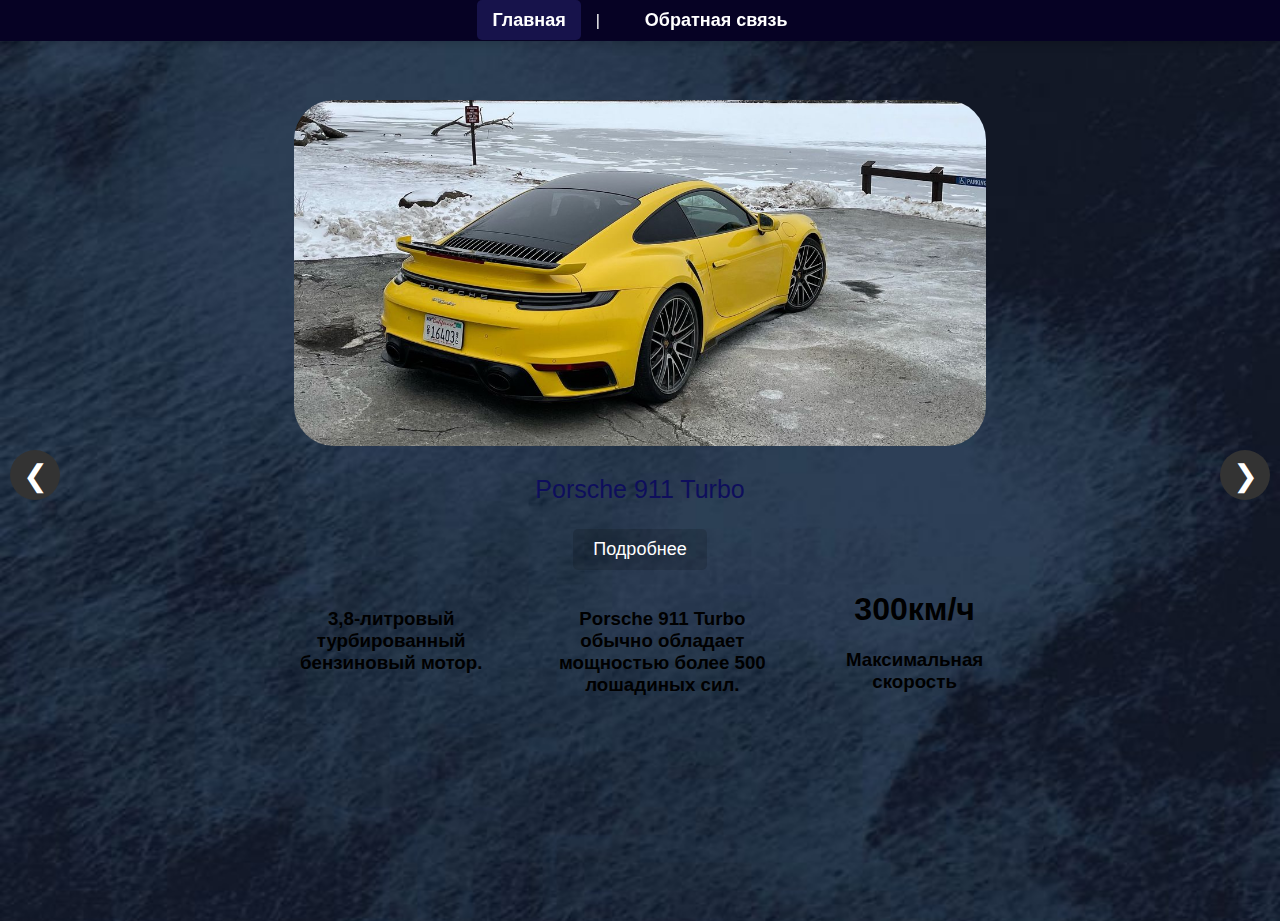
<file: index1.html>
<!DOCTYPE html>
<html lang="ru">
<head>
    <meta charset="UTF-8">
    <meta name="viewport" content="width=device-width, initial-scale=1.0">
    <title>Porsche Legends</title>
    <link rel="stylesheet" href="style-comp.css">
    <link rel="icon" href="icon.jpg" >
</head>
<body>

        <nav>
            <ul>
                <li><a href="index.html" class="active">Главная</a></li>
                <li><a href="index6.html">Обратная связь</a></li>
            </ul>
        </nav>


<div id="slider">
    <div class="slide-wrapper">
        <div class="slide">
            <img src="image1.jpg" alt="Porsche 911">
            <div class="text-over-image">
                <p style="font-size: 25px; color: rgb(14, 14, 92);">Porsche 911 Turbo</p>
            </div>
            <div class="button-under-image">
                <a href="index2.html">Подробнее</a>
            </div>
            <div class="text-container">
                <h3>3,8-литровый турбированный бензиновый мотор.</h3>
            </div>
            <div class="text">
                <h3>Porsche 911 Turbo обычно обладает мощностью более 500 лошадиных сил.</h3>
            </div class="text2">
            <h1>300км/ч</h1>
            <h3>Максимальная скорость</h3>
        </div>

        <div class="slide">
            <img src="image2.jpg" alt="Porsche 911">
            <div class="text-over-image">
                <p style="font-size: 25px;">Porsche 356</p>
            </div>
            <div class="button-under-image">
                <a href="index3.html">Подробнее</a>
            </div>
            <div class="text-container">
                <h3>Часто использовались четырехцилиндровые бензиновые моторы.</h3>
            </div>
            <div class="text">
                <h3>Мощность двигателя варьировалась от приемлемых для своего времени 40 л.с</h3>
            </div class="text2">
            <h1>200 км/ч</h1>
            <h3>Максимальная скорость </h3>
        </div>

        <div class="slide">
            <img src="image3.jpg" alt="Porsche 911" height="410">
            <div class="text-over-image">
                <p style="font-size: 25px;">Porsche 917</p>
            </div>
            <div class="button-under-image">
                <a href="index4.html">Подробнее</a>
            </div>
            <div class="text-container">
                <h3>4,5-литровый двигатель Flat-12.</h3>
            </div>
            <div class="text">
                <h3>Мощность 600 л.с</h3>
            </div class="text2">
            <h1>395 км/ч</h1>
            <h3>Максимальная скорость</h3>
        </div>
        <div class="slide">
            <img src="image4.jpg" alt="Porsche 911" style="width: 730px; 
            height: 410px;">
            <div class="text-over-image">
                <p style="font-size: 25px;">Porsche Carrera GT </p>
            </div>
            <div class="button-under-image">
                <a href="index5.html">Подробнее</a>
            </div>
            <div class="text-container">
                <h3>5,7-литровый V10.</h3>
            </div>
            <div class="text">
                <h3>Максимальная мощность Carrera GT составляет примерно 612 лошадиных сил (605 л.с. или 450 кВт).</h3>
            </div class="text2">
            <h1>Превышает 330 км/ч.</h1>
            <h3>Максимальная скорость</h3>
        </div>
        </div>
    </div>
</div>

<button id="prev" onclick="prevSlide()">&#10094;</button>
<button id="next" onclick="nextSlide()">&#10095;</button>

<script src="script.js"></script>
</body>
</html>
</file>
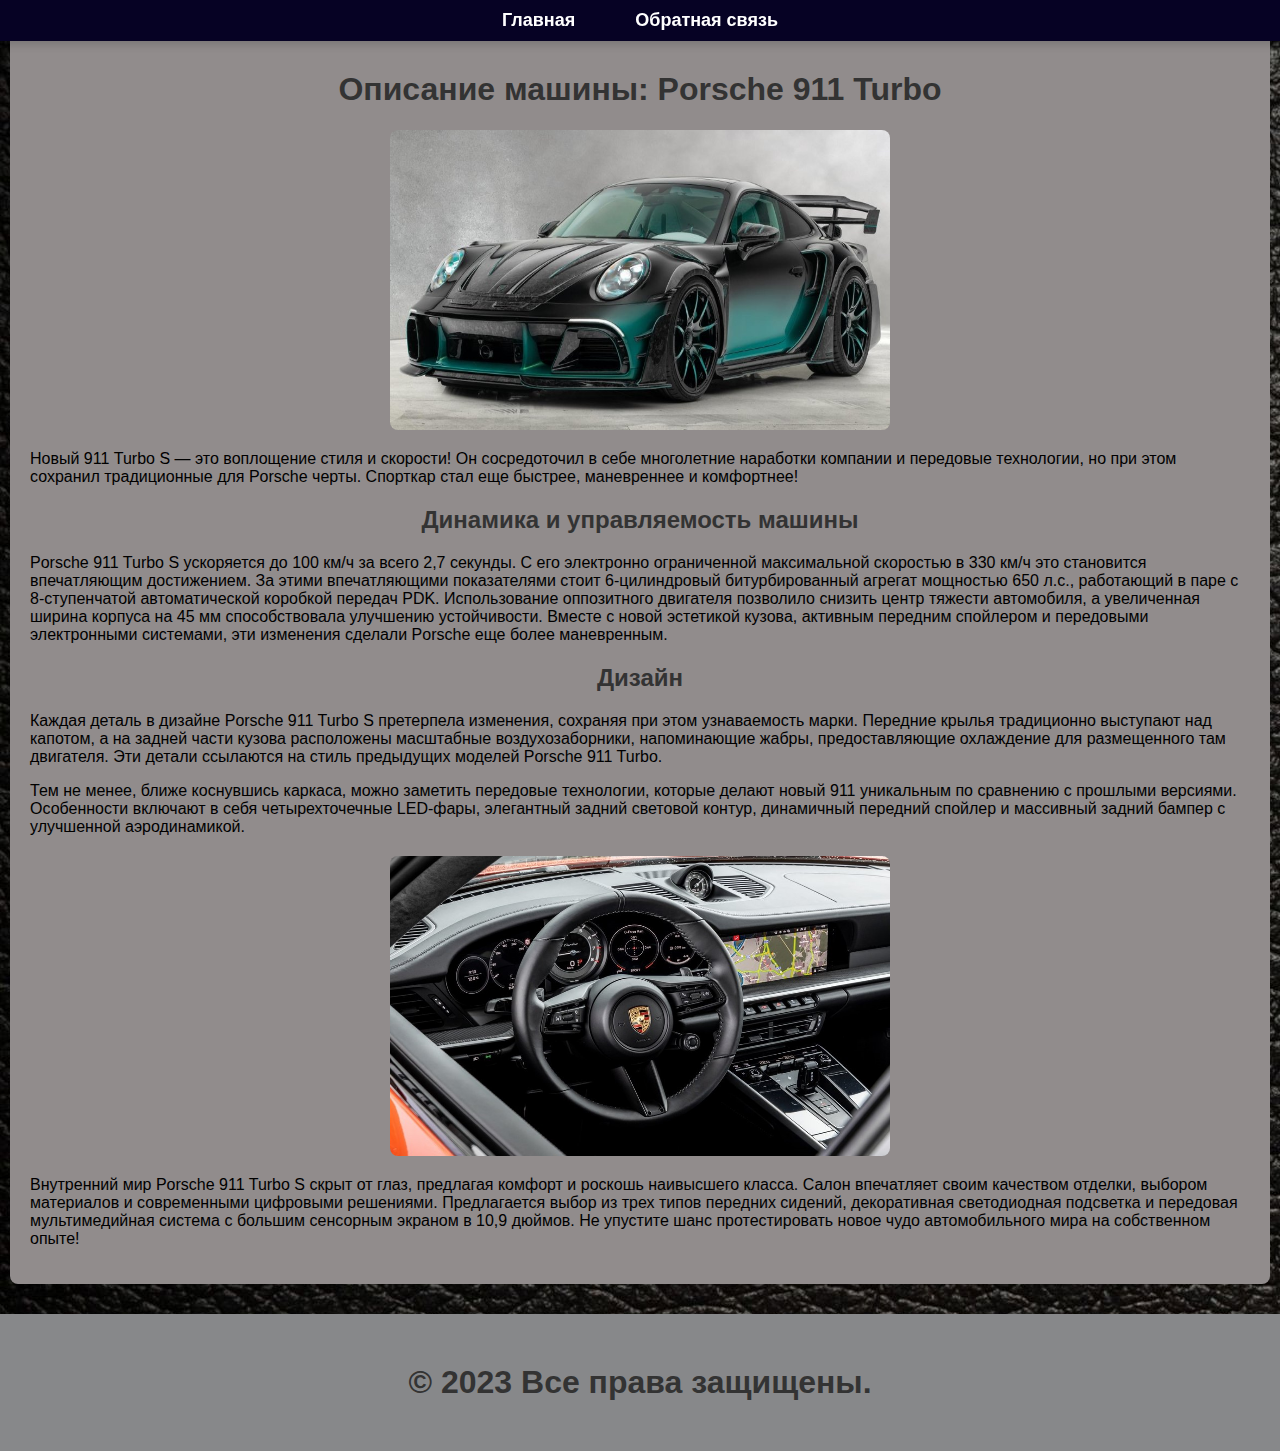
<file: index2.html>
<!DOCTYPE html>
<html lang="ru">

<head>
    <meta charset="UTF-8">
    <meta name="viewport" content="width=device-width, initial-scale=1.0">
    <link rel="icon" href="icon.jpg" >
    <title>Описание машины</title>
    <style>

        body {
            font-family: 'Segoe UI', Tahoma, Geneva, Verdana, sans-serif;
            background-image: url(background.jpg);
            margin: 0;
            padding: 0;
        }

        .container {
            max-width: 1220px;
            margin: 30px auto;
            background-color: #918c8c;
            padding: 20px;
            border-radius: 8px;
            box-shadow: 0 0 10px rgba(0, 0, 0, 0.1);
        }

        h1, h2 {
            text-align: center;
            color: #333;
        }

        p, ul {
            color: #000000;
        }

        ul {
            list-style-type: none;
            padding-left: 20px;
        }

        li {
            margin-bottom: 10px;
        }

        .car-image {
            display: block;
            margin: 20px auto;
            max-width: 100%;
            border-radius: 8px;
        }

        nav {
            display: flex;
            justify-content: center;
            background-color: #060224;
            padding: 10px 0;
            position: fixed;
            width: 100%;
            top: 0;
            z-index: 1000;
            box-shadow: 0px 2px 10px rgba(0, 0, 0, 0.2);
            animation: slideIn 0.5s ease-out;
        }

        nav ul {
            list-style: none;
            padding: 0;
            margin: 0;
            display: flex;
        }

        nav li {
            margin: 0 15px;
        }

        nav a {
            text-decoration: none;
            color: #fff;
            font-size: 18px;
            font-weight: bold;
            padding: 10px 15px;
            border-radius: 5px;
            transition: background-color 0.3s ease-in-out;
        }

        nav a:hover {
            background-color: #170b7e;
        }

        .footer {
            background-color: #87888a; /* темно-синий цвет */
            color: #ecf0f1; /* белый текст */
            padding: 50px 0;
            text-align: center;
            font-size: 16px;
            position: relative;
            bottom: 0;
            width: 100%;
        }

        .footer h1 {
            margin: 0;
        }

    </style>
</head>

    <body>
        <nav>
            <ul>
                <li><a href="index1.html" class="active">Главная</a></li>
                <li><a href="index6.html">Обратная связь</a></li>
            </ul>
        </nav>

    <div class="container">
        <h1>Описание машины: Porsche 911 Turbo</h1>

        <img src="porshe.jpg" alt="car-image" class="car-image" width="500" height="300">

        <p>Новый 911 Turbo S — это воплощение стиля и скорости! Он сосредоточил в себе многолетние наработки компании и передовые технологии, но при этом сохранил традиционные для Porsche черты. Спорткар стал еще быстрее, маневреннее и комфортнее!</p>
        
        <h2>Динамика и управляемость машины</h2>
        Porsche 911 Turbo S ускоряется до 100 км/ч за всего 2,7 секунды. С его электронно ограниченной максимальной скоростью в 330 км/ч это становится впечатляющим достижением. За этими впечатляющими показателями стоит 6-цилиндровый битурбированный агрегат мощностью 650 л.с., работающий в паре с 8-ступенчатой автоматической коробкой передач PDK.

        Использование оппозитного двигателя позволило снизить центр тяжести автомобиля, а увеличенная ширина корпуса на 45 мм способствовала улучшению устойчивости. Вместе с новой эстетикой кузова, активным передним спойлером и передовыми электронными системами, эти изменения сделали Porsche еще более маневренным.
        
        <h2>Дизайн</h2>
        
        <p>Каждая деталь в дизайне Porsche 911 Turbo S претерпела изменения, сохраняя при этом узнаваемость марки. Передние крылья традиционно выступают над капотом, а на задней части кузова расположены масштабные воздухозаборники, напоминающие жабры, предоставляющие охлаждение для размещенного там двигателя. Эти детали ссылаются на стиль предыдущих моделей Porsche 911 Turbo.</p>

        <p>Тем не менее, ближе коснувшись каркаса, можно заметить передовые технологии, которые делают новый 911 уникальным по сравнению с прошлыми версиями. Особенности включают в себя четырехточечные LED-фары, элегантный задний световой контур, динамичный передний спойлер и массивный задний бампер с улучшенной аэродинамикой.</p>
        <img src="porshe2.jpg" alt="car-image" class="car-image" width="500" height="300">

        <p>Внутренний мир Porsche 911 Turbo S скрыт от глаз, предлагая комфорт и роскошь наивысшего класса. Салон впечатляет своим качеством отделки, выбором материалов и современными цифровыми решениями. Предлагается выбор из трех типов передних сидений, декоративная светодиодная подсветка и передовая мультимедийная система с большим сенсорным экраном в 10,9 дюймов. Не упустите шанс протестировать новое чудо автомобильного мира на собственном опыте!</p>
        
        </div>
        <div class="footer">
            <h1>&copy; 2023  Все права защищены. </h1>
            
        </div>
        </body>

        </html>
</file>
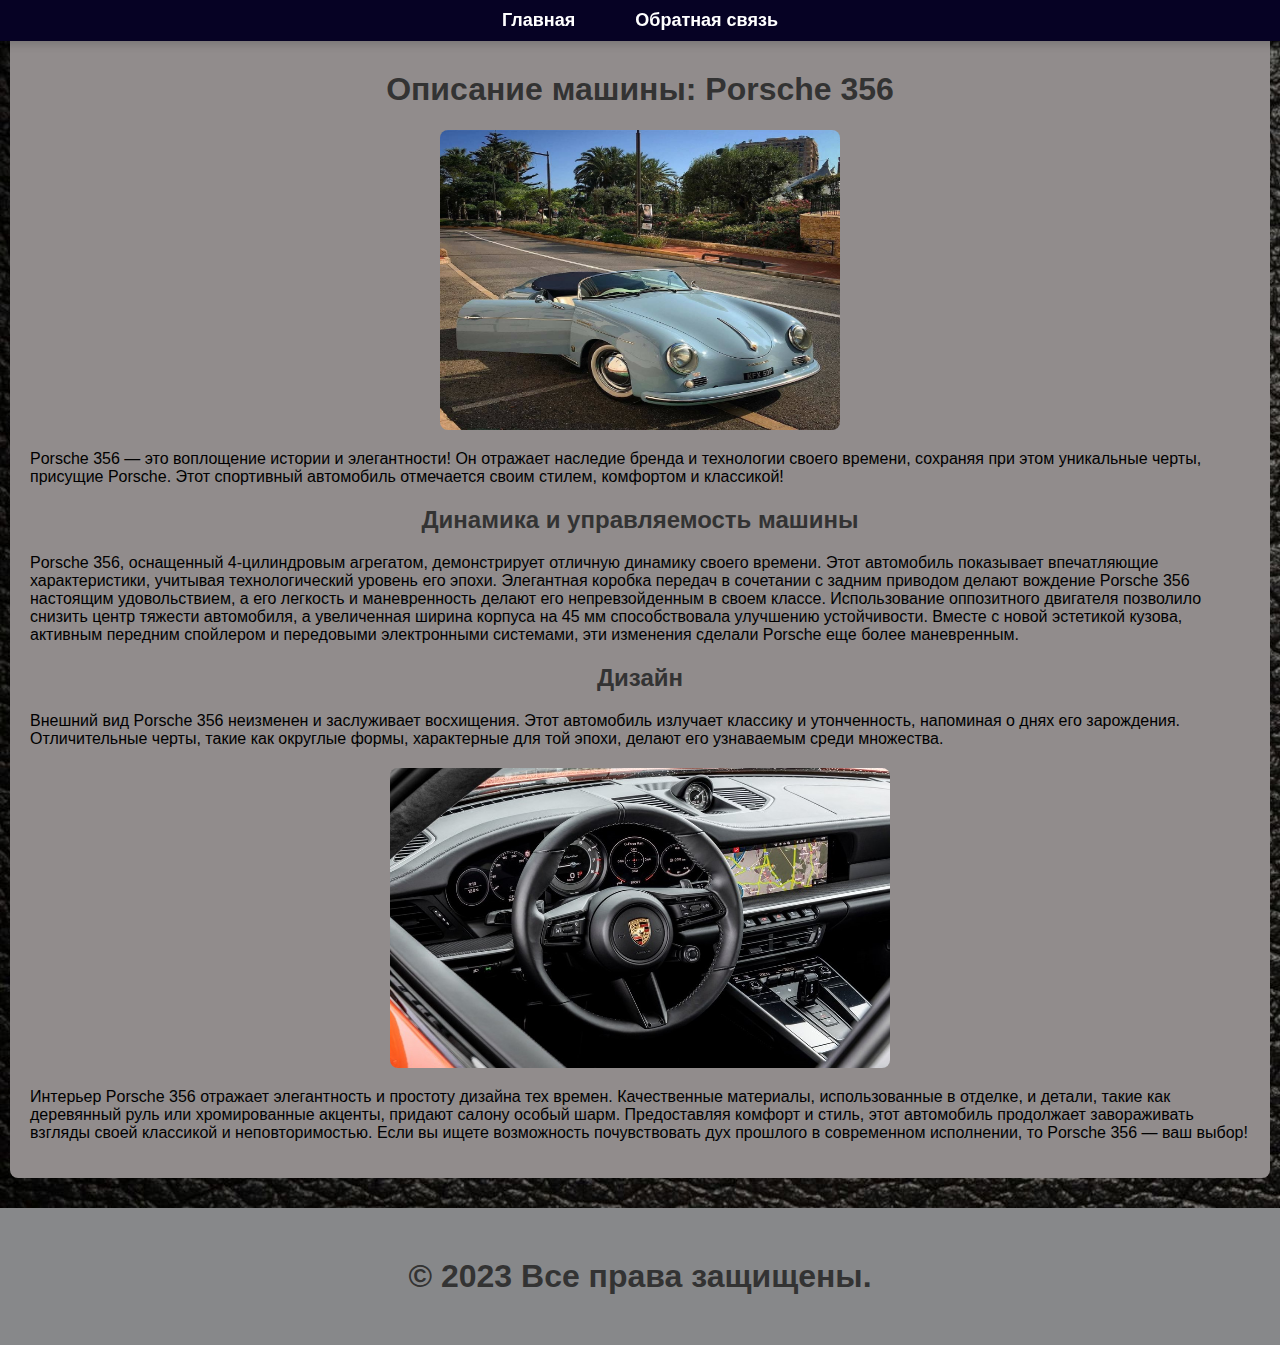
<file: index3.html>
<!DOCTYPE html>
<html lang="ru">

<head>
    <meta charset="UTF-8">
    <meta name="viewport" content="width=device-width, initial-scale=1.0">
    <link rel="icon" href="icon.jpg" >
    <title>Описание машины</title>
    <style>
        body {
            font-family: 'Segoe UI', Tahoma, Geneva, Verdana, sans-serif;
            background-image: url(background.jpg);
            margin: 0;
            padding: 0;
        }

        .container {
            max-width: 1220px;
            margin: 30px auto;
            background-color: #918c8c;
            padding: 20px;
            border-radius: 8px;
            box-shadow: 0 0 10px rgba(0, 0, 0, 0.1);
        }

        h1, h2 {
            text-align: center;
            color: #333;
        }

        p, ul {
            color: #000000;
        }

        ul {
            list-style-type: none;
            padding-left: 20px;
        }

        li {
            margin-bottom: 10px;
        }

        .car-image {
            display: block;
            margin: 20px auto;
            max-width: 100%;
            border-radius: 8px;
        }

        nav {
            display: flex;
            justify-content: center;
            background-color: #060224;
            padding: 10px 0;
            position: fixed;
            width: 100%;
            top: 0;
            z-index: 1000;
            box-shadow: 0px 2px 10px rgba(0, 0, 0, 0.2);
            animation: slideIn 0.5s ease-out;
        }

        nav ul {
            list-style: none;
            padding: 0;
            margin: 0;
            display: flex;
        }

        nav li {
            margin: 0 15px;
        }

        nav a {
            text-decoration: none;
            color: #fff;
            font-size: 18px;
            font-weight: bold;
            padding: 10px 15px;
            border-radius: 5px;
            transition: background-color 0.3s ease-in-out;
        }

        nav a:hover {
            background-color: #170b7e;
        }

        .footer {
            background-color: #87888a; /* темно-синий цвет */
            color: #ecf0f1; /* белый текст */
            padding: 50px 0;
            text-align: center;
            font-size: 16px;
            position: relative;
            bottom: 0;
            width: 100%;
        }

        .footer h1 {
            margin: 0;
        }
    </style>
</head>

    <body>
        <nav>
            <ul>
                <li><a href="index1.html" class="active">Главная</a></li>
                <li><a href="index6.html">Обратная связь</a></li>
            </ul>
        </nav>

    <div class="container">

        <h1>Описание машины: Porsche 356</h1>

        <img src="Porsche 356.jpg"  class="car-image" width="400" height="300">

    <p>Porsche 356 — это воплощение истории и элегантности! Он отражает наследие бренда и технологии своего времени, сохраняя при этом уникальные черты, присущие Porsche. Этот спортивный автомобиль отмечается своим стилем, комфортом и классикой!</p>

    <h2>Динамика и управляемость машины</h2>

    Porsche 356, оснащенный 4-цилиндровым агрегатом, демонстрирует отличную динамику своего времени. Этот автомобиль показывает впечатляющие характеристики, учитывая технологический уровень его эпохи. Элегантная коробка передач в сочетании с задним приводом делают вождение Porsche 356 настоящим удовольствием, а его легкость и маневренность делают его непревзойденным в своем классе.
    Использование оппозитного двигателя позволило снизить центр тяжести автомобиля, а увеличенная ширина корпуса на 45 мм способствовала улучшению устойчивости. Вместе с новой эстетикой кузова, активным передним спойлером и передовыми электронными системами, эти изменения сделали Porsche еще более маневренным.

    <h2>Дизайн</h2>

    <p>Внешний вид Porsche 356 неизменен и заслуживает восхищения. Этот автомобиль излучает классику и утонченность, напоминая о днях его зарождения. Отличительные черты, такие как округлые формы, характерные для той эпохи, делают его узнаваемым среди множества.</p>


    <img src="porshe2.jpg" alt="car-image" class="car-image" width="500" height="300">

    <p>Интерьер Porsche 356 отражает элегантность и простоту дизайна тех времен. Качественные материалы, использованные в отделке, и детали, такие как деревянный руль или хромированные акценты, придают салону особый шарм. Предоставляя комфорт и стиль, этот автомобиль продолжает завораживать взгляды своей классикой и неповторимостью. Если вы ищете возможность почувствовать дух прошлого в современном исполнении, то Porsche 356 — ваш выбор!</p>
    </div>
    <div class="footer">
        <h1>&copy; 2023  Все права защищены. </h1>
        
    </div>
    </body>

    </html>
</file>
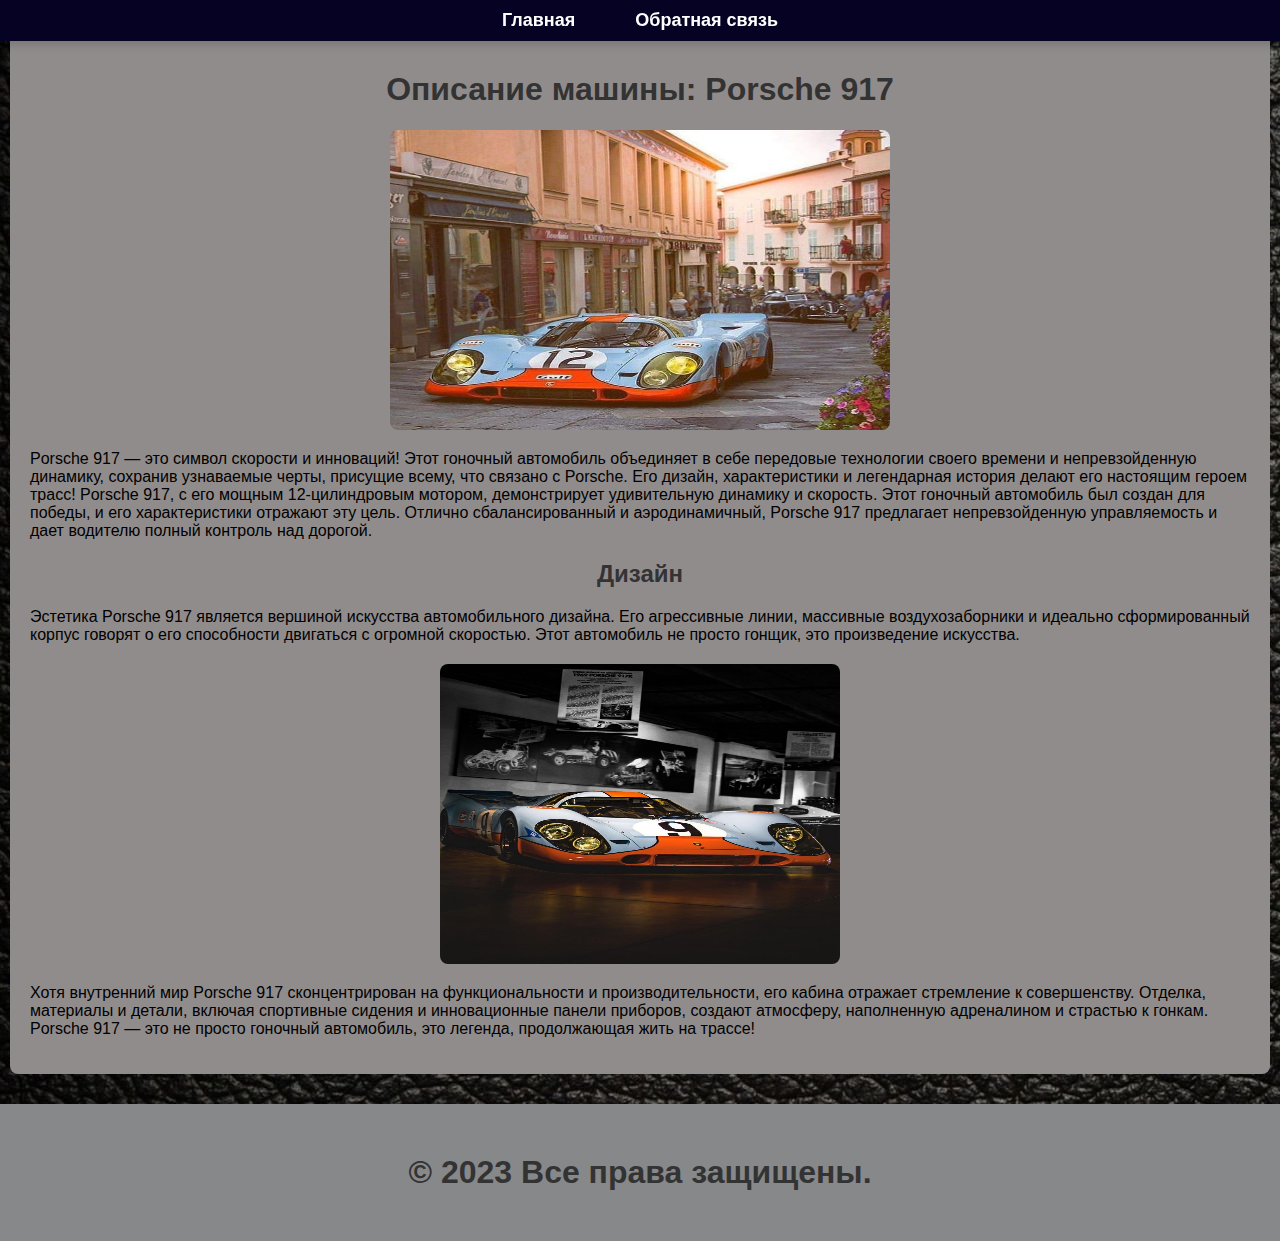
<file: index4.html>
<!DOCTYPE html>
<html lang="ru">

<head>
    <meta charset="UTF-8">
    <meta name="viewport" content="width=device-width, initial-scale=1.0">
    <link rel="icon" href="icon.jpg" >
    <title>Описание машины</title>
    <style>
        body {
            font-family: 'Segoe UI', Tahoma, Geneva, Verdana, sans-serif;
            background-image: url(background.jpg);
            margin: 0;
            padding: 0;
        }

        .container {
            max-width: 1220px;
            margin: 30px auto;
            background-color: #918c8c;
            padding: 20px;
            border-radius: 8px;
            box-shadow: 0 0 10px rgba(0, 0, 0, 0.1);
        }

        h1, h2 {
            text-align: center;
            color: #333;
        }

        p, ul {
            color: #000000;
        }

        ul {
            list-style-type: none;
            padding-left: 20px;
        }

        li {
            margin-bottom: 10px;
        }

        .car-image {
            display: block;
            margin: 20px auto;
            max-width: 100%;
            border-radius: 8px;
        }

        nav {
            display: flex;
            justify-content: center;
            background-color: #060224;
            padding: 10px 0;
            position: fixed;
            width: 100%;
            top: 0;
            z-index: 1000;
            box-shadow: 0px 2px 10px rgba(0, 0, 0, 0.2);
            animation: slideIn 0.5s ease-out;
        }

        nav ul {
            list-style: none;
            padding: 0;
            margin: 0;
            display: flex;
        }

        nav li {
            margin: 0 15px;
        }

        nav a {
            text-decoration: none;
            color: #fff;
            font-size: 18px;
            font-weight: bold;
            padding: 10px 15px;
            border-radius: 5px;
            transition: background-color 0.3s ease-in-out;
        }

        nav a:hover {
            background-color: #170b7e;
        }

        .footer {
            background-color: #87888a; /* темно-синий цвет */
            color: #ecf0f1; /* белый текст */
            padding: 50px 0;
            text-align: center;
            font-size: 16px;
            position: relative;
            bottom: 0;
            width: 100%;
        }

        .footer h1 {
            margin: 0;
        }
    </style>
</head>

    <body>
        <nav>
            <ul>
                <li><a href="index1.html" class="active">Главная</a></li>
                <li><a href="index6.html">Обратная связь</a></li>
            </ul>
        </nav>

    <div class="container">

        <h1>Описание машины: Porsche 917</h1>

        <img src="Porsche 917.jpg" alt="Honda Civic" class="car-image" width="500" height="300">

        <p>Porsche 917 — это символ скорости и инноваций! Этот гоночный автомобиль объединяет в себе передовые технологии своего времени и непревзойденную динамику, сохранив узнаваемые черты, присущие всему, что связано с Porsche. Его дизайн, характеристики и легендарная история делают его настоящим героем трасс!</h4>

            Porsche 917, с его мощным 12-цилиндровым мотором, демонстрирует удивительную динамику и скорость. Этот гоночный автомобиль был создан для победы, и его характеристики отражают эту цель. Отлично сбалансированный и аэродинамичный, Porsche 917 предлагает непревзойденную управляемость и дает водителю полный контроль над дорогой.

        <h2>Дизайн</h2>

        <p>Эстетика Porsche 917 является вершиной искусства автомобильного дизайна. Его агрессивные линии, массивные воздухозаборники и идеально сформированный корпус говорят о его способности двигаться с огромной скоростью. Этот автомобиль не просто гонщик, это произведение искусства.</p>

        <img src="Porsche 9172.jpg"  class="car-image" width="400" height="300">

        <p>Хотя внутренний мир Porsche 917 сконцентрирован на функциональности и производительности, его кабина отражает стремление к совершенству. Отделка, материалы и детали, включая спортивные сидения и инновационные панели приборов, создают атмосферу, наполненную адреналином и страстью к гонкам. Porsche 917 — это не просто гоночный автомобиль, это легенда, продолжающая жить на трассе!</p>
        </div>
        <div class="footer">
            <h1>&copy; 2023  Все права защищены. </h1>
            
        </div>
        </body>

        </html>
</file>
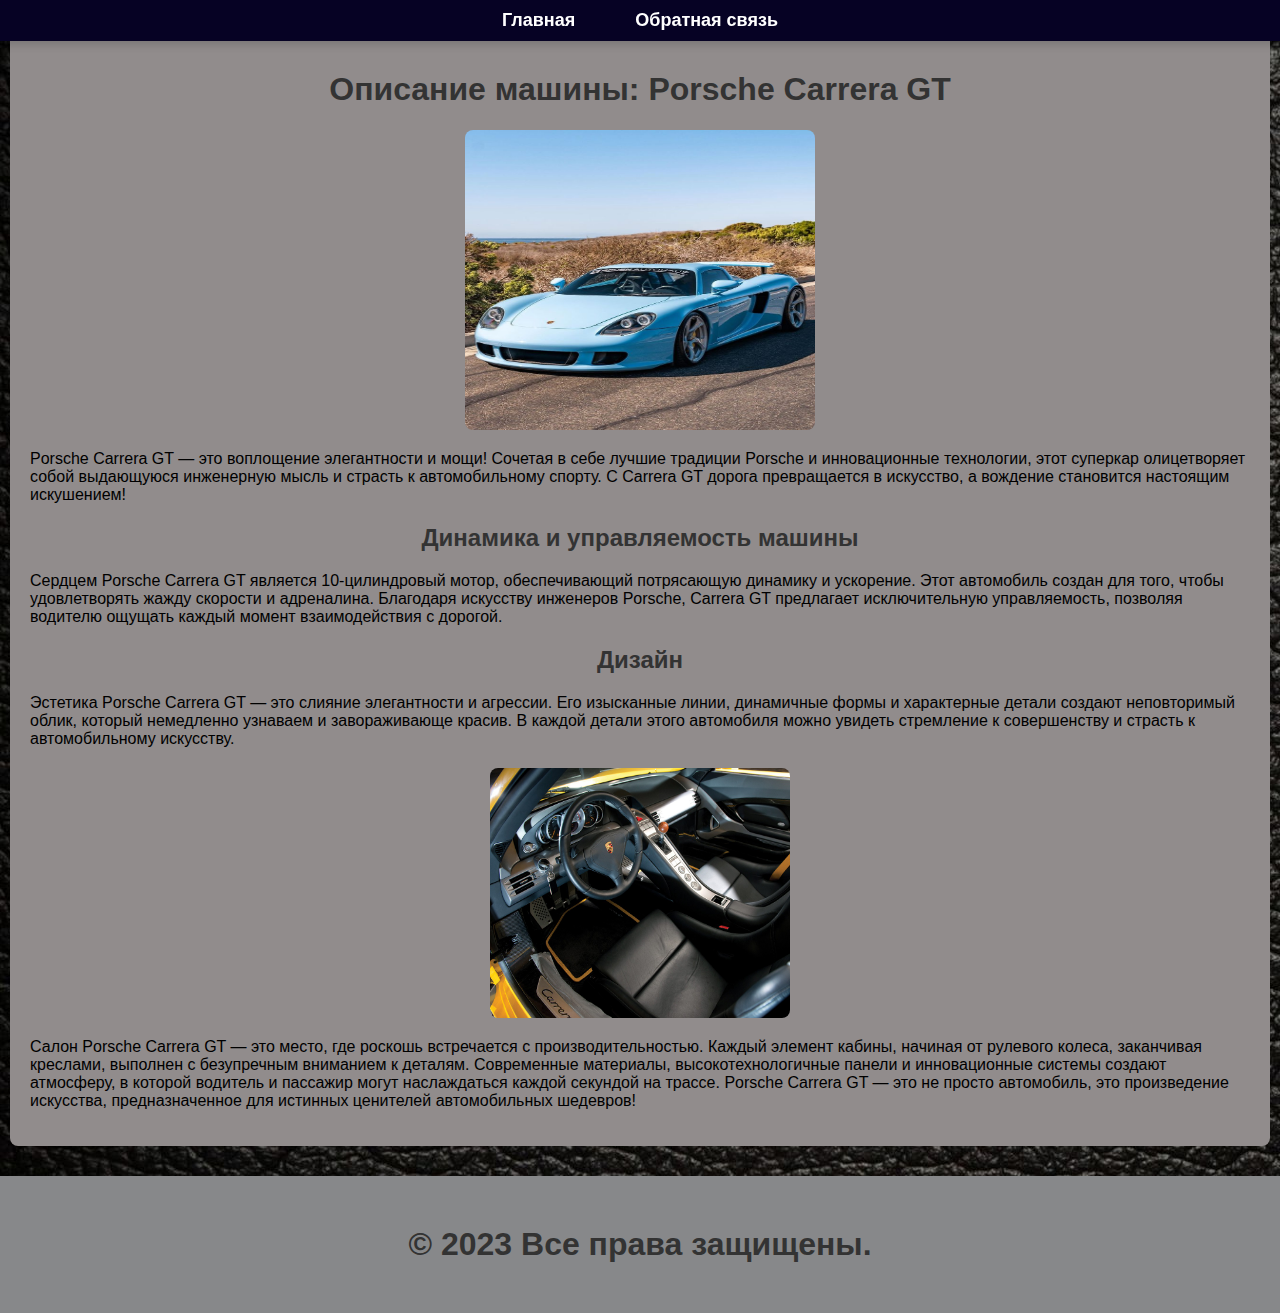
<file: index5.html>
<!DOCTYPE html>
<html lang="ru">

<head>
    <meta charset="UTF-8">
    <meta name="viewport" content="width=device-width, initial-scale=1.0">
    <link rel="icon" href="icon.jpg" >
    <title>Описание машины</title>
    <style>
        body {
            font-family: 'Segoe UI', Tahoma, Geneva, Verdana, sans-serif;
            background-image: url(background.jpg);
            margin: 0;
            padding: 0;
        }

        .container {
            max-width: 1220px;
            margin: 30px auto;
            background-color: #918c8c;
            padding: 20px;
            border-radius: 8px;
            box-shadow: 0 0 10px rgba(0, 0, 0, 0.1);
        }

        h1, h2 {
            text-align: center;
            color: #333;
        }

        p, ul {
            color: #000000;
        }

        ul {
            list-style-type: none;
            padding-left: 20px;
        }

        li {
            margin-bottom: 10px;
        }

        .car-image {
            display: block;
            margin: 20px auto;
            max-width: 100%;
            border-radius: 8px;
        }

        nav {
            display: flex;
            justify-content: center;
            background-color: #060224;
            padding: 10px 0;
            position: fixed;
            width: 100%;
            top: 0;
            z-index: 1000;
            box-shadow: 0px 2px 10px rgba(0, 0, 0, 0.2);
            animation: slideIn 0.5s ease-out;
        }

        nav ul {
            list-style: none;
            padding: 0;
            margin: 0;
            display: flex;
        }

        nav li {
            margin: 0 15px;
        }

        nav a {
            text-decoration: none;
            color: #fff;
            font-size: 18px;
            font-weight: bold;
            padding: 10px 15px;
            border-radius: 5px;
            transition: background-color 0.3s ease-in-out;
        }

        nav a:hover {
            background-color: #170b7e;
        }

        .footer {
            background-color: #87888a; /* темно-синий цвет */
            color: #ecf0f1; /* белый текст */
            padding: 50px 0;
            text-align: center;
            font-size: 16px;
            position: relative;
            bottom: 0;
            width: 100%;
        }

        .footer h1 {
            margin: 0;
        }
    </style>
    </head>

    <body>
        <nav>
            <ul>
                <li><a href="index1.html" class="active">Главная</a></li>
                <li><a href="index6.html">Обратная связь</a></li>
            </ul>
        </nav>

    <div class="container">

        <h1>Описание машины: Porsche Carrera GT</h1>

        <img src="Porsche Carrera GT.jpg"  class="car-image" width="350" height="300">

        <p>Porsche Carrera GT — это воплощение элегантности и мощи! Сочетая в себе лучшие традиции Porsche и инновационные технологии, этот суперкар олицетворяет собой выдающуюся инженерную мысль и страсть к автомобильному спорту. С Carrera GT дорога превращается в искусство, а вождение становится настоящим искушением!</p>

        <h2>Динамика и управляемость машины</h2>

        Сердцем Porsche Carrera GT является 10-цилиндровый мотор, обеспечивающий потрясающую динамику и ускорение. Этот автомобиль создан для того, чтобы удовлетворять жажду скорости и адреналина. Благодаря искусству инженеров Porsche, Carrera GT предлагает исключительную управляемость, позволяя водителю ощущать каждый момент взаимодействия с дорогой.

        <h2>Дизайн</h2>

        <p>Эстетика Porsche Carrera GT — это слияние элегантности и агрессии. Его изысканные линии, динамичные формы и характерные детали создают неповторимый облик, который немедленно узнаваем и завораживающе красив. В каждой детали этого автомобиля можно увидеть стремление к совершенству и страсть к автомобильному искусству.</p>

        <img src="Porsche Carrera GT2.jpg"  class="car-image" width="300" height="250">

        <p>Салон Porsche Carrera GT — это место, где роскошь встречается с производительностью. Каждый элемент кабины, начиная от рулевого колеса, заканчивая креслами, выполнен с безупречным вниманием к деталям. Современные материалы, высокотехнологичные панели и инновационные системы создают атмосферу, в которой водитель и пассажир могут наслаждаться каждой секундой на трассе. Porsche Carrera GT — это не просто автомобиль, это произведение искусства, предназначенное для истинных ценителей автомобильных шедевров!</p>
        </div>
        <div class="footer">
            <h1>&copy; 2023  Все права защищены. </h1>
            
        </div>
        </body>
</file>
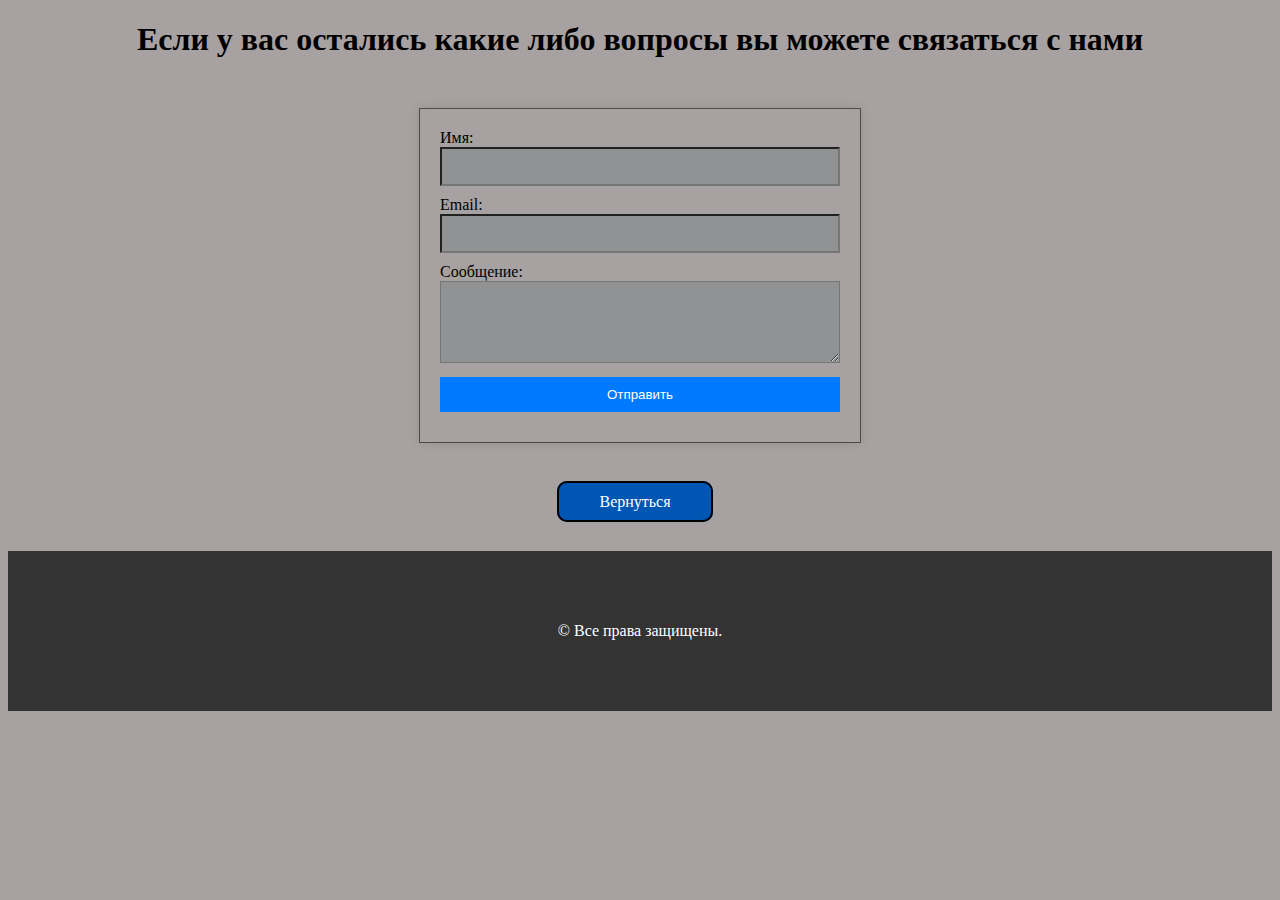
<file: index6.html>
<!DOCTYPE html>
<html lang="ru">
<head>
<meta charset="UTF-8">
<meta name="viewport" content="width=device-width, initial-scale=1.0">
<link rel="icon" href="icon.jpg" >
<title>Обратная связь</title>
<style>
    body {
        background-color: rgb(167, 161, 161);
    }
    #feedback-form {
        max-width: 400px;
        margin: 50px auto;
        padding: 20px;
        border: 1px solid #4b4949;
        box-shadow: 0 0 10px rgba(0, 0, 0, 0.1);
    }
    #feedback-form input, #feedback-form textarea, #feedback-form button {
        background-color: #909294;
        width: 100%;
        padding: 10px;
        margin-bottom: 10px;
        box-sizing: border-box;
    }
    #feedback-form button {
        background-color: #007BFF;
        color: rgb(255, 255, 255);
        border: none;
        cursor: pointer;
    }
    #feedback-form button:hover {
        background-color: #0056b3;
    }

    .grup-tumbol a {
            color: white;
            text-decoration: none;
            padding: 10px 40px;
            background: #0056b3;
            border-radius: 10px;
            border: 2px solid rgb(0, 0, 0);
            font-weight: 500;
            transition: .3s;
            margin-right: 10px;
        }
    
        .grup-tumbol a:hover {
            color: rgb(8, 1, 1);
            background: transparent;
        }
    

            .button {
                padding: 15px 5%;
                font-size: 2vw;
                margin: 10vh 0 20vh 0;
            }
       
            footer {
            background-color: #333;
            color: #fff;
            margin-top: 40px;
            padding: 55px;
            text-align: center;
        }


</style>
</head>
<body>
<center>
    <h1>Если у вас остались какие либо вопросы вы можете связаться с нами</h1>
</center>
<div id="feedback-form">
    <form id="form">
        <label for="name">Имя:</label>
        <input type="text" id="name" name="name" required>

        <label for="email">Email:</label>
        <input type="email" id="email" name="email" required>

        <label for="message">Сообщение:</label>
        <textarea id="message" name="message" rows="4" required></textarea>

        <button type="submit">Отправить</button>
    </form>
    <div id="response" style="display: none;">Отправлено</div>
</div>

<center>
    <div class="grup-tumbol">
        <a href="index1.html">Вернуться</a>
    </div>
</center>

 <footer>
        <p>&copy; Все права защищены.</p>
    </footer>

<script>
    document.getElementById('form').addEventListener('submit', function(event) {
        event.preventDefault();

        document.getElementById('form').style.display = 'none';
        document.getElementById('response').style.display = 'block';
    });
</script>

</body>
</html>
</file>
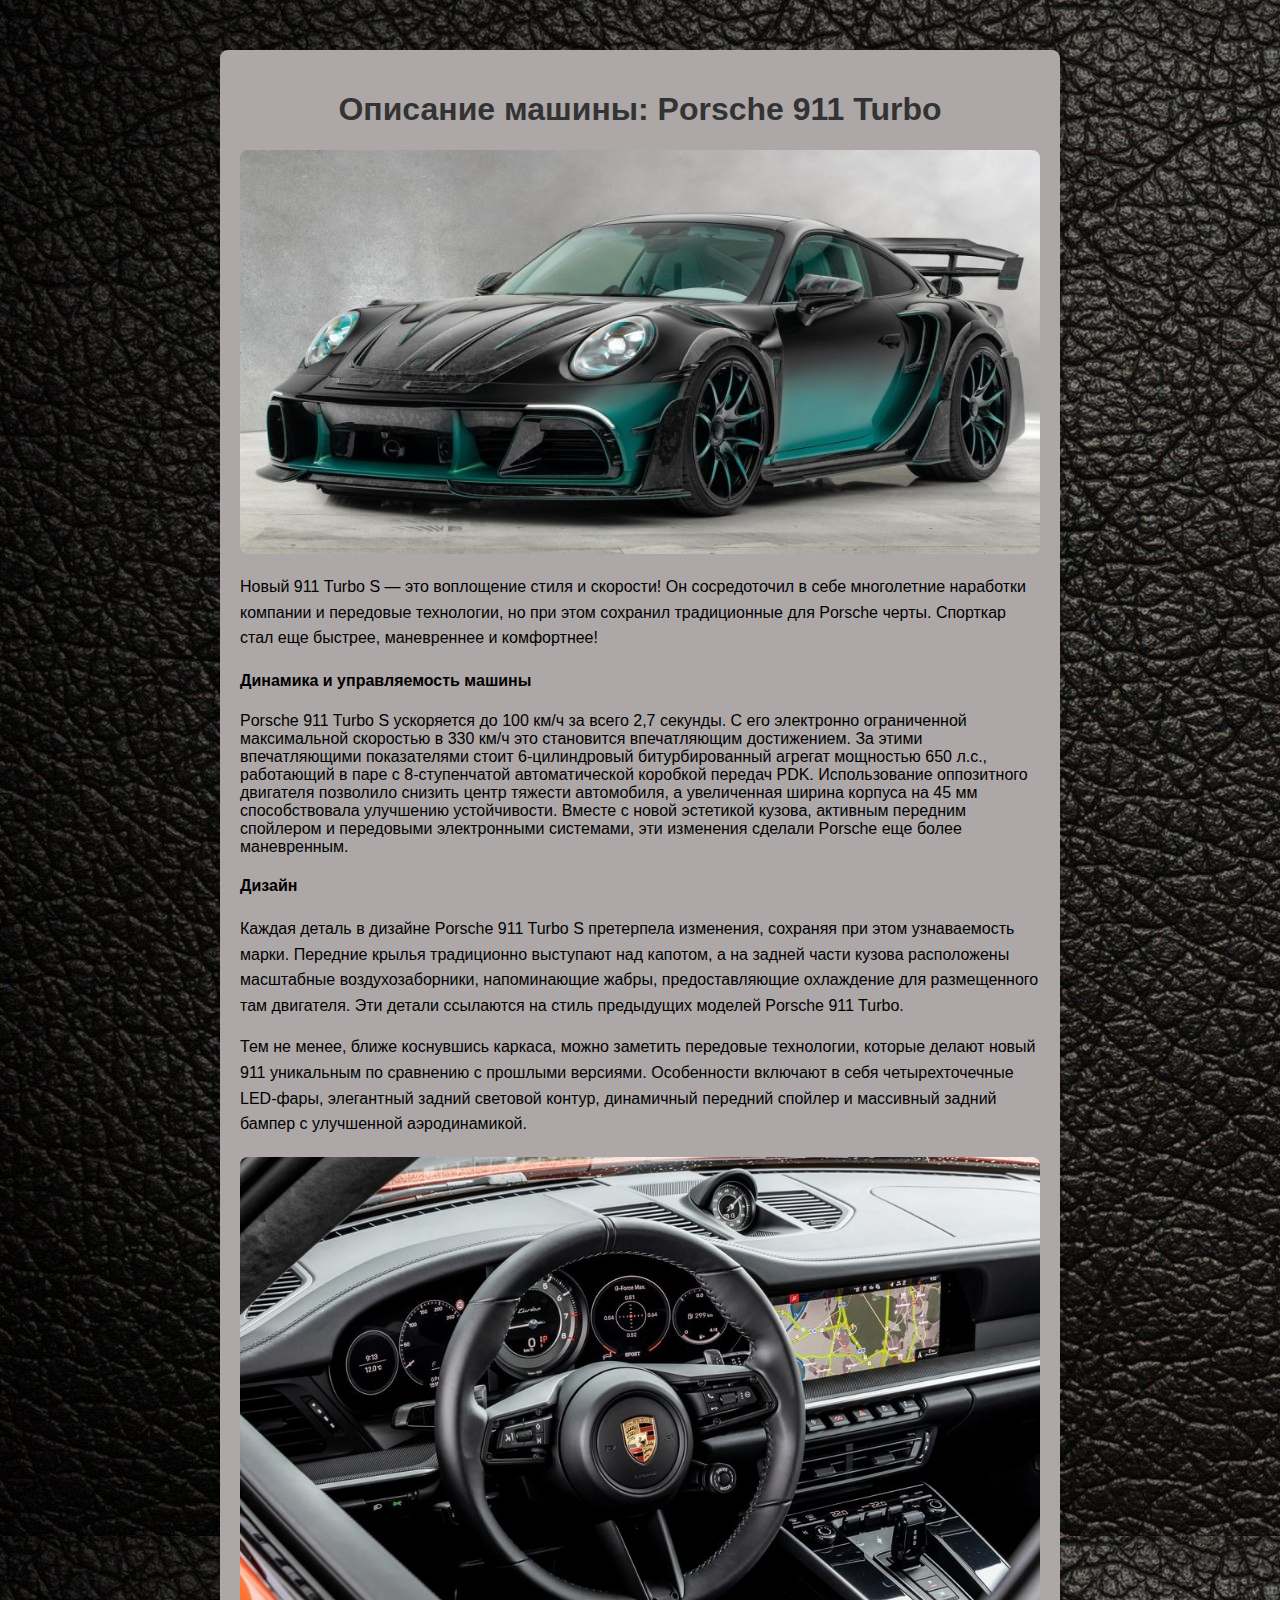
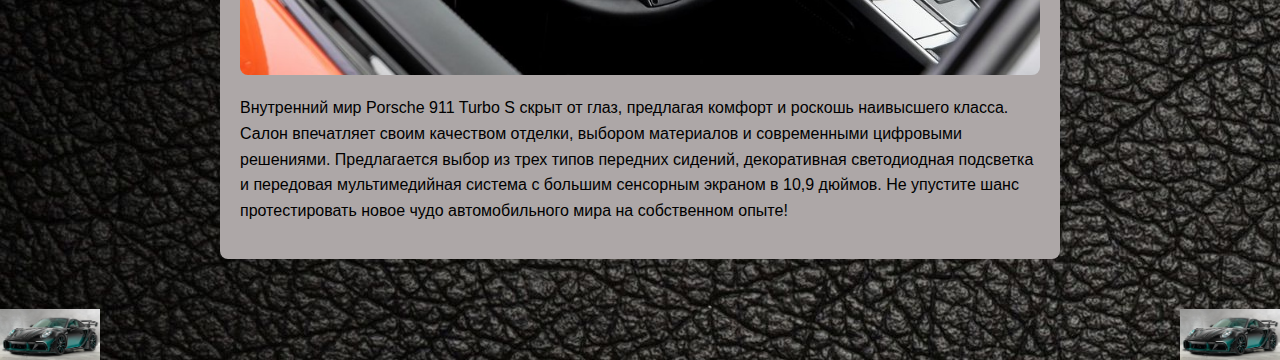
<file: index7.html>
<!DOCTYPE html>
<html lang="ru">

<head>
    <meta charset="UTF-8">
    <meta name="viewport" content="width=device-width, initial-scale=1.0">
    <link rel="icon" href="icon.jpg" >
    <title>Описание машины</title>
    <style>
        body {
            font-family: 'Segoe UI', Tahoma, Geneva, Verdana, sans-serif;
            background-image: url(background.jpg);
            margin: 0;
            padding: 0;
        }

        .container {
            max-width: 800px;
            margin: 50px auto;
            background-color: #ada7a7;
            padding: 20px;
            border-radius: 8px;
            box-shadow: 0 0 10px rgba(0, 0, 0, 0.1);
        }

        h1 {
            text-align: center;
            color: #333;
        }

        p {
            line-height: 1.6;
            color: #000000;
        }

        ul {
            list-style-type: none;
            padding-left: 20px;
        }

        li {
            margin-bottom: 10px;
        }

        .car-image {
            display: block;
            margin: 20px auto;
            max-width: 100%;
            border-radius: 8px;
        }

        .image-row {
    display: flex;
    justify-content: space-between;
    align-items: center;
}

.thumbnail {
    width: 100px;  /* Установите желаемую ширину */
    height: auto;
    cursor: pointer;
}

.modal {
    display: none;
    position: fixed;
    z-index: 1;
    padding-top: 50px;
    left: 0;
    top: 0;
    width: 100%;
    height: 100%;
    overflow: auto;
    background-color: rgba(0,0,0,0.9);
}

.modal-content {
    margin: auto;
    display: block;
    max-width: 80%;
    max-height: 80%;
}

.close {
    position: absolute;
    top: 15px;
    right: 35px;
    color: white;
    font-size: 40px;
    font-weight: bold;
    cursor: pointer;
}

.close:hover,
.close:focus {
    color: #bbb;
    text-decoration: none;
    cursor: pointer;
}

    </style>
</head>

<body>

    <div class="container">
        <h1>Описание машины: Porsche 911 Turbo</h1>
        <img src="porshe.jpg" alt="Honda Civic" class="car-image">
        <p>Новый 911 Turbo S — это воплощение стиля и скорости! Он сосредоточил в себе многолетние наработки компании и передовые технологии, но при этом сохранил традиционные для Porsche черты. Спорткар стал еще быстрее, маневреннее и комфортнее!</p>
        <h4>Динамика и управляемость машины</h4>
        Porsche 911 Turbo S ускоряется до 100 км/ч за всего 2,7 секунды. С его электронно ограниченной максимальной скоростью в 330 км/ч это становится впечатляющим достижением. За этими впечатляющими показателями стоит 6-цилиндровый битурбированный агрегат мощностью 650 л.с., работающий в паре с 8-ступенчатой автоматической коробкой передач PDK.

Использование оппозитного двигателя позволило снизить центр тяжести автомобиля, а увеличенная ширина корпуса на 45 мм способствовала улучшению устойчивости. Вместе с новой эстетикой кузова, активным передним спойлером и передовыми электронными системами, эти изменения сделали Porsche еще более маневренным.
<h4>Дизайн</h4>
<p>Каждая деталь в дизайне Porsche 911 Turbo S претерпела изменения, сохраняя при этом узнаваемость марки. Передние крылья традиционно выступают над капотом, а на задней части кузова расположены масштабные воздухозаборники, напоминающие жабры, предоставляющие охлаждение для размещенного там двигателя. Эти детали ссылаются на стиль предыдущих моделей Porsche 911 Turbo.</p>

<p>Тем не менее, ближе коснувшись каркаса, можно заметить передовые технологии, которые делают новый 911 уникальным по сравнению с прошлыми версиями. Особенности включают в себя четырехточечные LED-фары, элегантный задний световой контур, динамичный передний спойлер и массивный задний бампер с улучшенной аэродинамикой.</p>
<img src="porshe2.jpg" alt="Honda Civic" class="car-image">

<p>Внутренний мир Porsche 911 Turbo S скрыт от глаз, предлагая комфорт и роскошь наивысшего класса. Салон впечатляет своим качеством отделки, выбором материалов и современными цифровыми решениями. Предлагается выбор из трех типов передних сидений, декоративная светодиодная подсветка и передовая мультимедийная система с большим сенсорным экраном в 10,9 дюймов. Не упустите шанс протестировать новое чудо автомобильного мира на собственном опыте!</p>
    </div>

    <div class="image-row">
        <img src="porshe.jpg" alt="Description 1" class="thumbnail" onclick="openModal('path_to_porshe.jpg', 'Description 1')">
        <img src="porshe.jpg" alt="Description 2" class="thumbnail" onclick="openModal('path_to_porshe.jpg', 'Description 2')">
        <!-- Добавьте другие изображения по аналогии -->
    </div>
    
    <!-- Модальное окно для увеличения изображений -->
    <div id="myModal" class="modal">
        <span class="close">&times;</span>
        <img class="modal-content" id="modalImage">
        <div id="caption"></div>
    </div>
    
</body>
<script>
    function openModal(imagePath, description) {
    var modal = document.getElementById('myModal');
    var modalImage = document.getElementById('modalImage');
    var captionText = document.getElementById('caption');

    modal.style.display = "block";
    modalImage.src = imagePath;
    captionText.innerHTML = description;

    var span = document.getElementsByClassName("close")[0];
    span.onclick = function() {
        modal.style.display = "none";
    }
}

</script>
</html>
</file>
<file: style-comp.css>
body {
    margin: 0;
    padding: 0;
    font-family: Arial, sans-serif;
    background-color: #f0f0f0;
    background-image: url(bg.jpg);
    background-repeat: no-repeat;
    background-size: cover;
}

#slider {
    width: 60%;
    margin: 100px auto; 
    overflow: hidden;
}

.slide-wrapper {
    display: flex;
    transition: transform 1s ease-in-out;
}

.slide {
    min-width: 100%;
    box-sizing: border-box;
    text-align: center;
}

.slide img {
    width: 90%;
    border-radius: 40px;
}

.text-container {
    padding: 20px;
    width: 30%; 
    float: left; 
    margin-right: 0.1%; 
}

.text{
    padding: 20px;
    width: 30%; 
    float: left; 
    margin-right: 1%; 
}

.slide p {
    font-size: 16px;
}

#prev, #next {
    cursor: pointer;
    position: absolute;
    top: 50%;
    width: 50px;
    height: 50px;
    font-size: 30px;
    color: #fff;
    background-color: #333;
    border: none;
    border-radius: 50%;
    transition: background-color 0.3s ease-in-out;
}

#prev:hover, #next:hover {
    background-color: #555;
}

#prev {
    left: 10px;
}

#next {
    right: 10px;
}


#prev, #next {
    cursor: pointer;
    position: absolute;
    top: 50%;
    width: 50px;
    height: 50px;
    font-size: 30px;
    color: #fff;
    background-color: #333;
    border: none;
    border-radius: 50%;
    transition: background-color 0.3s ease-in-out;
}

#prev:hover, #next:hover {
    background-color: #555;
}

#prev {
    left: 10px;
}

#next {
    right: 10px;
}


nav {
    display: flex;
    justify-content: center;
    background-color: #060224;
    padding: 10px 0;
    position: fixed;
    width: 100%;
    top: 0;
    z-index: 1000;
    box-shadow: 0px 2px 10px rgba(0, 0, 0, 0.2);
}

nav ul {
    list-style: none;
    padding: 0;
    margin: 0;
    display: flex;
}

nav li {
    margin: 0 15px;
}

nav a {
    text-decoration: none;
    color: #fff;
    font-size: 18px;
    font-weight: bold;
    padding: 10px 15px;
    border-radius: 5px;
    transition: background-color 0.3s ease-in-out;
}

nav a:hover {
    background-color: #170b7e;
}

nav {
    animation: slideIn 0.5s ease-out;
}

@keyframes slideIn {
    from {
        transform: translateY(-50px);
        opacity: 0;
    }
    to {
        transform: translateY(0);
        opacity: 1;
    }
}

nav a.active {
    background-color: #17134b;
}

nav li:not(:last-child)::after {
    content: "|";
    margin-left: 15px;
    color: #fff;
}

}

.button-under-image {
    position: absolute;
    top: 150px; 
    left: 50%;
    transform: translateX(-50%);
}
.button-under-image a {
    display: inline-block;
    padding: 10px 20px;
    background-color: rgba(0, 0, 0, 0.144);
    color: white;
    text-decoration: none;
    font-size: 18px;
    border-radius: 5px;
}
.button-under-image a:hover {
    background-color: rgba(16, 10, 53, 0.459); 
}
</file>
